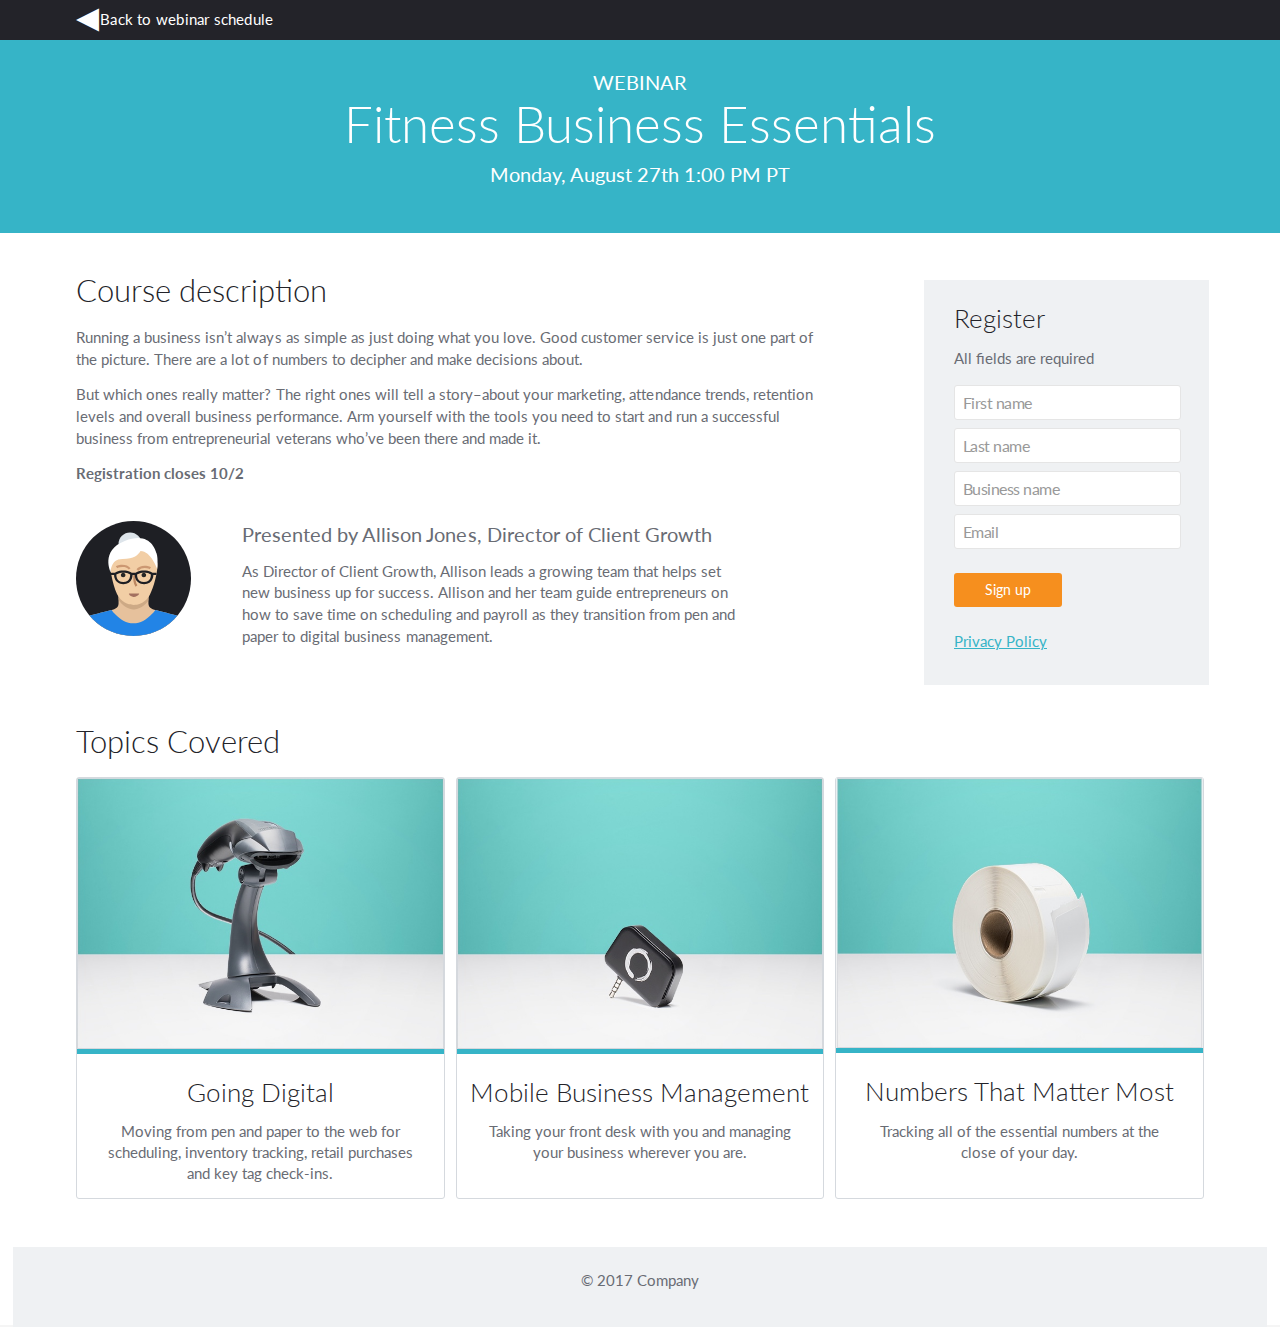
<file: index.html>
<!DOCTYPE html>
<html lang="en">

<head>
  <meta charset="utf-8">
  <meta http-equiv="Content-Type" content="text/html; charset=utf-8"/>
  <title>Project: mi-bo</title>
  <meta name="viewport" content="width=device-width, initial-scale=1, shrink-to-fit=no">
  <meta name="description" content="Jones session. Sage Erickson's such ah kart! Roxy! A buncha sharks out there. Reef's caps in autumn are hella dunzo. Pipeline in late fall is pretty frothing. Surf's uppp!" />
  <meta name="keywords" content="Ace Buchan Superbank wetsuit gnarly waves Gold Coast, Austrailia." />
  <meta name="author" content="Sage Erickson" />
  <link href="https://fonts.googleapis.com/css?family=Lato:100,300,400,700" rel="stylesheet">
  <link href="css/index.css" rel="stylesheet">
</head>

<body>
    <div class="container">

        <nav>
            <section>
                <div>
                    <a href="">
                    <div class="btn">
                        <div class="arrow">&#9666;</div> 
                        <div>Back to webinar schedule</div>
                    </div>
                    </a>
                </div>
            </section>
        </nav>


        <header>
            <section>
                <div class="eyebrow">WEBINAR</div>
                <h1>Fitness Business Essentials</h1>
                <div class="time">Monday, August 27th 1:00 PM PT</div>
            </section>
        </header>


        <main>
            <section class="course-desc cd">
                <h2>Course description</h2>
                <p>Running a business isn’t always as simple as just doing what you love. Good customer service is just one part of the picture. There are a lot of numbers to decipher and make decisions about.</p>
                <p>But which ones really matter? The right ones will tell a story–about your marketing, attendance trends, retention levels and overall business performance. Arm yourself with the tools you need to start and run a successful business from entrepreneurial veterans who’ve been there and made it.</p>
                <p class="regis">Registration closes 10/2</p>
            </section>

            <section class="presented pr">
                <figure>
                    <img src="./images/Profile_Woman.svg" alt="Portrait of Allison Jones"/>
                </figure>
                <article class="content">
                    <h3>Presented by<span class="sp1"></span> Allison Jones, <span class="sp2"></span>Director of Client Growth</h3>
                    <p>As Director of Client Growth, Allison leads a growing team that helps set new business up for success. Allison and her team guide entrepreneurs on how to save time on scheduling and payroll as they transition from pen and paper to digital business management.</p>
                </article>
            </section>

            <section class="register rg">
                <form>
                    <h2>Register</h2>
                    <p class='required'>All fields are required</p>
                    <input 
                      name="firstName"
                      placeholder="First name"
                      required
                      type="text"
                      maxlength="50"
                      />
                    <input 
                      name="lastName"
                      placeholder="Last name"
                      required
                      type="text"
                      maxlength="50"
                    />
                    <input
                      name="business"
                      placeholder="Business name" 
                      type="text"
                      maxlength="50"
                      required
                      />
                    <input
                      name="email"
                      placeholder="Email"
                      required
                      type="email"
                      maxlength="50"
                      />
                    <button>Sign up</button>
                    <a href="">Privacy Policy</a>
                </form>
            </section>

            <section class="topics tps">
                <h2>Topics Covered</h2>
                <ul class="topic-list tpl">
                    <li>
                        <img src="./images/Barcode-Scanner@2x.jpg" alt="Bar code reader"/>
                        <h3>Going Digital</h3>
                        <p>Moving from pen and paper to the web for scheduling, inventory tracking, retail purchases and key tag check-ins.</p>
                    </li>
                     <li>
                        <img src="./images/Card-Reader@2x.jpg" alt="Mobile card reader" />
                        <h3>Mobile Business Management</h3>
                        <p> Taking your front desk with you and managing your business wherever you are.</p>
                    </li>
                     <li>
                        <img src="./images/Labels@2x.jpg" alt="Rmoll of labels"/>
                        <h3>Numbers That Matter Most</h3>
                        <p>Tracking all of the essential numbers at the close of your day.</p>
                    </li>
                </ul>
            </section>

        </main>


        <footer>
            <section>&copy; 2017 Company</section>
        </footer>

    </div>
</body>


</html>
</file>
<file: css/index.css>
@import url("./normalize.css");


                        /***** GENERAL AND RESETS *****/
* { margin:0;padding:0; }
body {
	margin: 0;
	background-color: #f5f5f5;
	font-family: 'Lato', sans-serif;
    -moz-osx-font-smoothing: grayscale;
	-webkit-font-smoothing: antialiased;
}
a {
	color: #000;
	transition: all .3s;
	text-decoration: none;
}
a:hover { opacity: .8; }


                        /*****     NAV     *****/
nav {
    height: 40px;
    font-size: 1em;
    text-align: center;
 	background-color: #232329;
}
nav section {
    width: 100%;
    max-width: 1286px;
    display: inline-block;
}
nav section > div {
    width: 50%;
    float: left;
    padding-left: 78px;
    display: inline-block;
}
nav .btn {
    float: left;
    cursor: pointer;
    margin: 10px 0 0 0;
}
nav .btn:hover > div{ opacity: .7; }
nav .btn > div {
    color: #FFF;
    transition: all .3s;
    word-spacing: 0.1px;
    display: inline-block;
    letter-spacing: 0.1px;
}
nav .btn > div:last-child {
    margin-top: -2px;
    font-size: 15.2px;
    margin-left: -3px;
    letter-spacing: 0.2px;
    vertical-align: middle;
}

nav .arrow {
    font-size: 46px;
    line-height: 15px;
    vertical-align: top;
    margin: -3px 0 0 -2px;
}


                        /*****     HEADER     *****/
header {
	width: 100%;
	color: #FFF;
	text-align: center;
	background-color: #36b4c7;
}
header .eyebrow {
    font-size: 1.22em;
    padding: 32px 0 1px;
}
header h1 {
    margin: 0 0 10px;
    font-weight: 300;
    font-size: 3.197em;
}
header .time {
    display: block;
    font-size: 1.229em;
    padding-bottom: 46px;
}


                        /*****     MAIN     *****/
main {
	margin: auto;
	display: grid;
    padding: 0 76px;
	max-width: 1128px;
	background-color: #FFF;
    grid-template-rows: minmax(150px, auto);
    grid-auto-rows: minmax(150px, auto);
	grid-template-columns: repeat(12, 1fr);
}


                        /*****     COURSE DESCRIPTION     *****/
section.course-desc { grid-column: 1/9; }
.cd h2 {
	color: #232329;
    font-weight: 300;
    font-size: 1.96em;
    margin: 39px 0 19px;
}
.cd p {
    color: #696c74;
    font-size: 14.69px;
    line-height: 21.9px;
    margin-bottom: 13px;
    letter-spacing: .017px;
}
.cd .regis { 
	color: #696c74;
    font-weight: 700;
    margin-bottom: 0;
    padding: 1px 0 0px 0;
}


                        /*****     PRESENTED BY     *****/
section.presented {
	display: flex;
	color: #696c74;
    grid-column: 1/9;
}
.pr figure { margin: 11px 51px 0 0; }
.pr figure img { width: 115px; }
.pr p {
    width: 86%;
    margin-top: 0;
    font-size: 14.68px;
    line-height: 21.59px;
    letter-spacing: .02px;
}
.pr h3 {
    font-weight: 400;
    font-size: 19.6px;
    margin: 14px 0 14px;
    letter-spacing: 0.02px;
}


                        /*****     REGISTER     *****/
section.register {
    width: 101%;
    grid-row: 1/3;
    min-width: 250px;
    max-width: 290px;
    grid-row-start: 1;
    grid-column: 10/13;
    margin: 47px 0px 0 2px;
    background-color: #eff1f3;
}
.rg form {
    display: flex;
    flex-flow: column;
    padding: 24px 25px 0px 30px;
}
.rg h2 {
    color: #232329;
    font-weight: 300;
 	font-size: 1.596em;
    margin-bottom: 19px;
}
.rg .required {
    color: #696c74;
    margin-top: -2px;
    font-size: 0.924em;
    margin-bottom: 18px;
}
.rg input {
    width: 91%;
    height: 33px;
    color: #232329;
    padding: 0px 8px;
    font-size: 15.7px;
    align-self: center;
    border-radius: 3px;
    margin: 0 3px 8px 0;
    letter-spacing: -0.5px;
    border: 1px solid #e5e5e5;
    font-family: 'Lato', sans-serif;
}
.rg input::placeholder { color: #999999; }
.rg button {
    color: #FFF;
    width: 108px;
    height: 34px;
    border: none;
    cursor: pointer;
    letter-spacing: 0;
    font-size: 13.8px;
    border-radius: 3px;
    transition: all .3s;
    margin: 16px 0 26px 0;
    background-color: #f68f1e;
    font-family: 'Lato', sans-serif;
}
.rg button:hover { opacity: .7; }
.rg a {
	color: #36b4c7;
    font-size: 0.92em;
    margin-bottom: 35px;
	text-decoration: underline;
}


                        /*****     TOPICS     *****/
section.topics {
    padding-top: 38px;
	grid-column: 1/13;
}
.tps h2 {
	color: #232329;
    font-weight: 300;
    font-size: 1.96em;
    margin-bottom: 18px;
}
.tps ul {
	display: grid;
	grid-gap: 11px;
    margin-bottom: 48px;
    grid-template-columns: repeat(3, 1fr);
}
.tpl li {
	display: flex;
    text-align: center;
    border-radius: 3px; 
    flex-direction: column;
    border: solid 1px #d5d9de; 
}
.tpl img {
	width: 100%;
  	border-bottom: solid 5px #36b4c7;
}
.tpl h3 {
    color: #232329;
    margin-top: 24px;
    font-weight: 300;
    font-size: 25.5px;
    margin-bottom: 14px;
}
.tpl p {
    width: 84%;
    margin: 0 auto;
    color: #696c74;
    font-size: 14.78px;
    line-height: 21px;
    padding-bottom: 14px;
    letter-spacing: 0px;
}


                        /*****     MAIN     *****/
footer {
    width: 100%;
    margin: auto;
    height: 78px;
    max-width: 1280px;
    text-align: center;
    background-color: #FFF;
}
footer section {
    width: 98%;
    height: 55px;
    margin: auto;
    color: #696c74;
    font-size: 14.8px;
    padding-top: 25px;
    background-color: #eff1f3;
}


                        /*****     CROSS BROWSERS     *****/
@-moz-document url-prefix() {
    nav .arrow { line-height: 18px; }
    header h1 { margin: 0 0 9px; }
    .cd h2 { margin: 39px 0 18px; }
    .pr figure { margin: 9px 51px 0 0; }
    .pr h3 { margin: 9px 0 14px; }
    section.topics { padding-top: 37px; }
    .tps ul { margin-bottom: 46px; }
}       



                        /*****     TABLET     *****/
@media( max-width: 960px) {
    header section { margin: 0 76px; }
    main {
        grid-gap: 20px;
        grid-template-columns: 1fr 1fr 1fr;
    }
    section.register {
        width: 248px;
        margin-top: 0;
        grid-row: initial;
    }
	section.course-desc, section.topics { grid-column: 1/4; }
	section.presented { grid-column: 1/3; }
	section.register { grid-column: 3/4; }
	.pr figure { margin: 24px auto 16px; }
    .pr {
        display: flex;
        margin: 0 auto;
        flex-wrap: wrap;
        text-align: center;
    }
	.pr p {
        margin: 0 auto 20px;
        text-align: justify;
    }
	.pr h3 { margin: 0px 19px 17px; }
    .pr span.sp1, .pr span.sp2 { display: block; }
}


                    /*****     MOBILE     *****/
@media( max-width: 640px) {
    nav section > div { 
        width: 60%;
        padding: 0 0 0 5%;
    }
    main { padding: 0 40px; }
    header section { margin: 0 22px; }
    nav .arrow {
        font-size: 22px;
        margin-top: 0px;
        padding-right: 3px;
    }
    nav .btn > div:last-child { font-size: 0.9em; }
    header h1 { font-size: 2.797em; }
    section.register { width: 100%; }
    .pr p { text-align: left; }
    section.course-desc, section.presented, section.register, .tpl li {
        max-width: 360px;
        grid-column: 1 /4;
        margin: 8px auto 30px;
    }
    .tpl {
    	display: flex;
    	flex-direction: column;
    }
    .tps h2 {
    	max-width: 360px;
    	margin: 8px auto 12px;
    }
}
</file>
